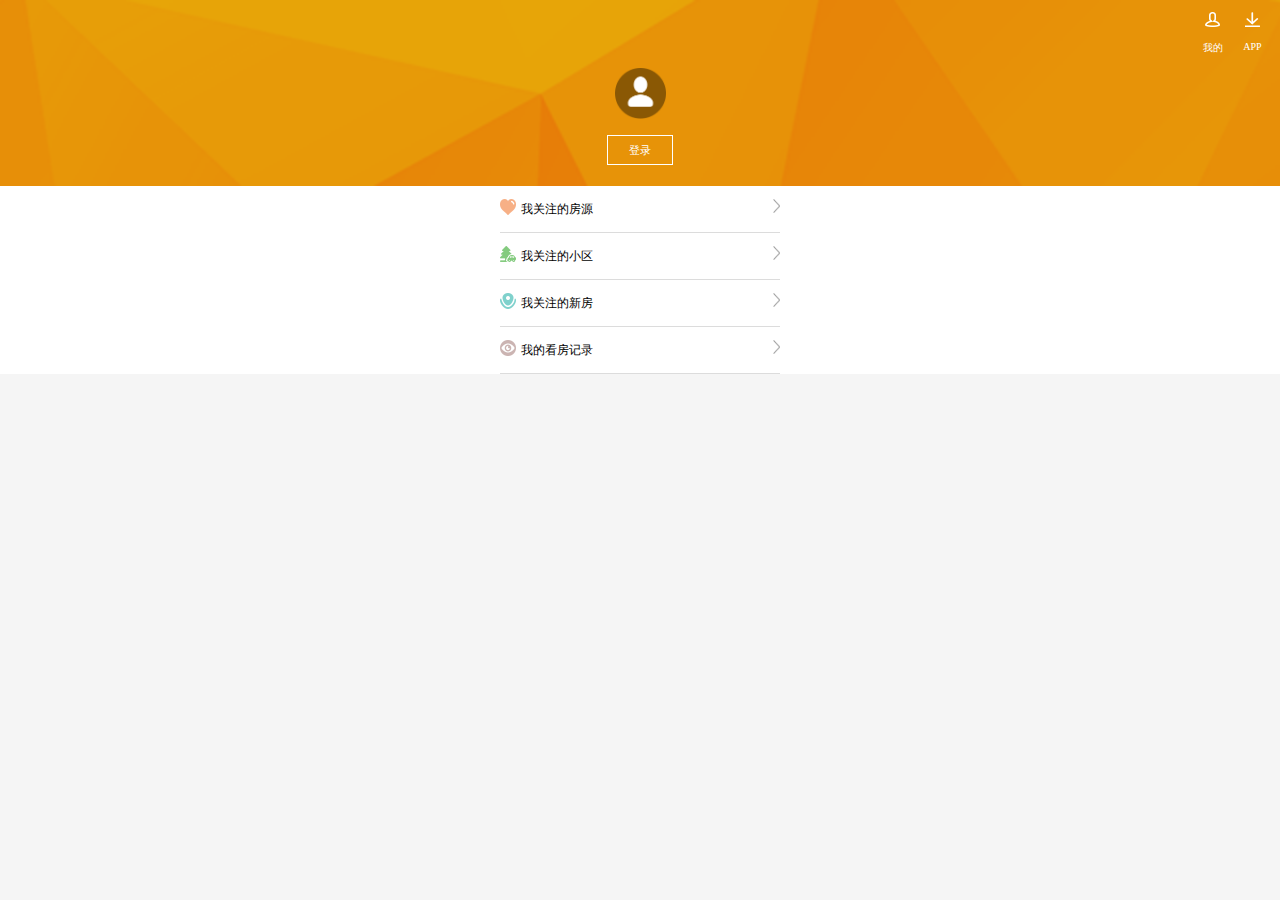
<file: html/my.html>
<!DOCTYPE html>
<html lang="en">
<head>
    <meta charset="UTF-8">
    <meta name="viewport" content="width=device-width, initial-scale=1.0">
    <title>Title</title>
    <link rel="stylesheet" href="../css/my.css">
</head>
<body>
<header>
<div class="icon">
    <a href="">
        <img src="../img/my/urse.png" alt="">
        <p>我的</p>
    </a>
    <a href="">
        <img src="../img/my/down.png" alt="">
        <p>APP</p>
    </a>
</div>
    <div class="login-icon">
        <img src="../img/my/urse2.png" alt="">
        <a href="">登录</a>
    </div>
</header>
<div class="list">
    <ul>
        <li>
            <div class="left">
                <img src="../img/my/icon1.png" alt="">
                <p>我关注的房源</p>
            </div>
            <img src="../img/my/right.png" alt="">
        </li>
        <li>
            <div class="left">
                <img src="../img/my/icon2.png" alt="">
                <p>我关注的小区</p>
            </div>
            <img src="../img/my/right.png" alt="">
        </li>
        <li>
            <div class="left">
                <img src="../img/my/icon3.png" alt="">
                <p>我关注的新房</p>
            </div>
            <img src="../img/my/right.png" alt="">
        </li>
        <li>
            <div class="left">
                <img src="../img/my/icon4.png" alt="">
                <p>我的看房记录</p>
            </div>
            <img src="../img/my/right.png" alt="">
        </li>
    </ul>
</div>
</body>
</html>
</file>
<file: css/my.css>
* {
    margin: 0;
    padding: 0;
    list-style: none;
    text-decoration: none;
}
html{
    font-size: 100px;
    background-color: #f5f5f5;
}
a {
    display: inline-block;
}

header {
    width: 100%;
    background: url("../img/my/bg1.png") no-repeat;
    background-size: 100%;
    padding-bottom: .21rem;
}

header .icon a {
    font-size: .1rem;
    margin-right: .15rem;
    color: #fff;
    text-align: center;
}

header .icon {
    display: flex;
    justify-content: flex-end;
}
header .icon img{
    width: .15rem;
    height: .15rem;
    margin: .12rem .05rem;
}
header .login-icon {
    font-size: 0;
    margin-top: .12rem;
}
header .login-icon img{
    width: .52rem;
    height: .52rem;
    margin-left: 50%;
    transform: translateX(-50%);
}
header .login-icon a{
    width: .64rem;
    height: .28rem;
    line-height: .28rem;
    text-align: center;
    display: block;
    color: #fff;
    border: 1px solid #fff;
    font-size: .11rem;
    margin-left: 50%;
    transform: translateX(-50%);
    margin-top: .16rem;
}

.list{
    width: 100%;
    background-color: #fff;
}

.list ul{
    width: 2.8rem;
    font-size: .12rem;
    margin: 0 auto;
}
.list ul li .left img{
    width: .16rem;
    height: .16rem;
    margin-right: .05rem;
}
.list ul li>img{
    width: .07rem;
    height: .14rem;
}

.list ul li{
    display: flex;
    justify-content: space-between;
    padding: .13rem 0;
    border-bottom: 1px solid #dcdcdc;
}
.list ul li .left{
    display: flex;
    line-height: .2rem;
}
</file>
